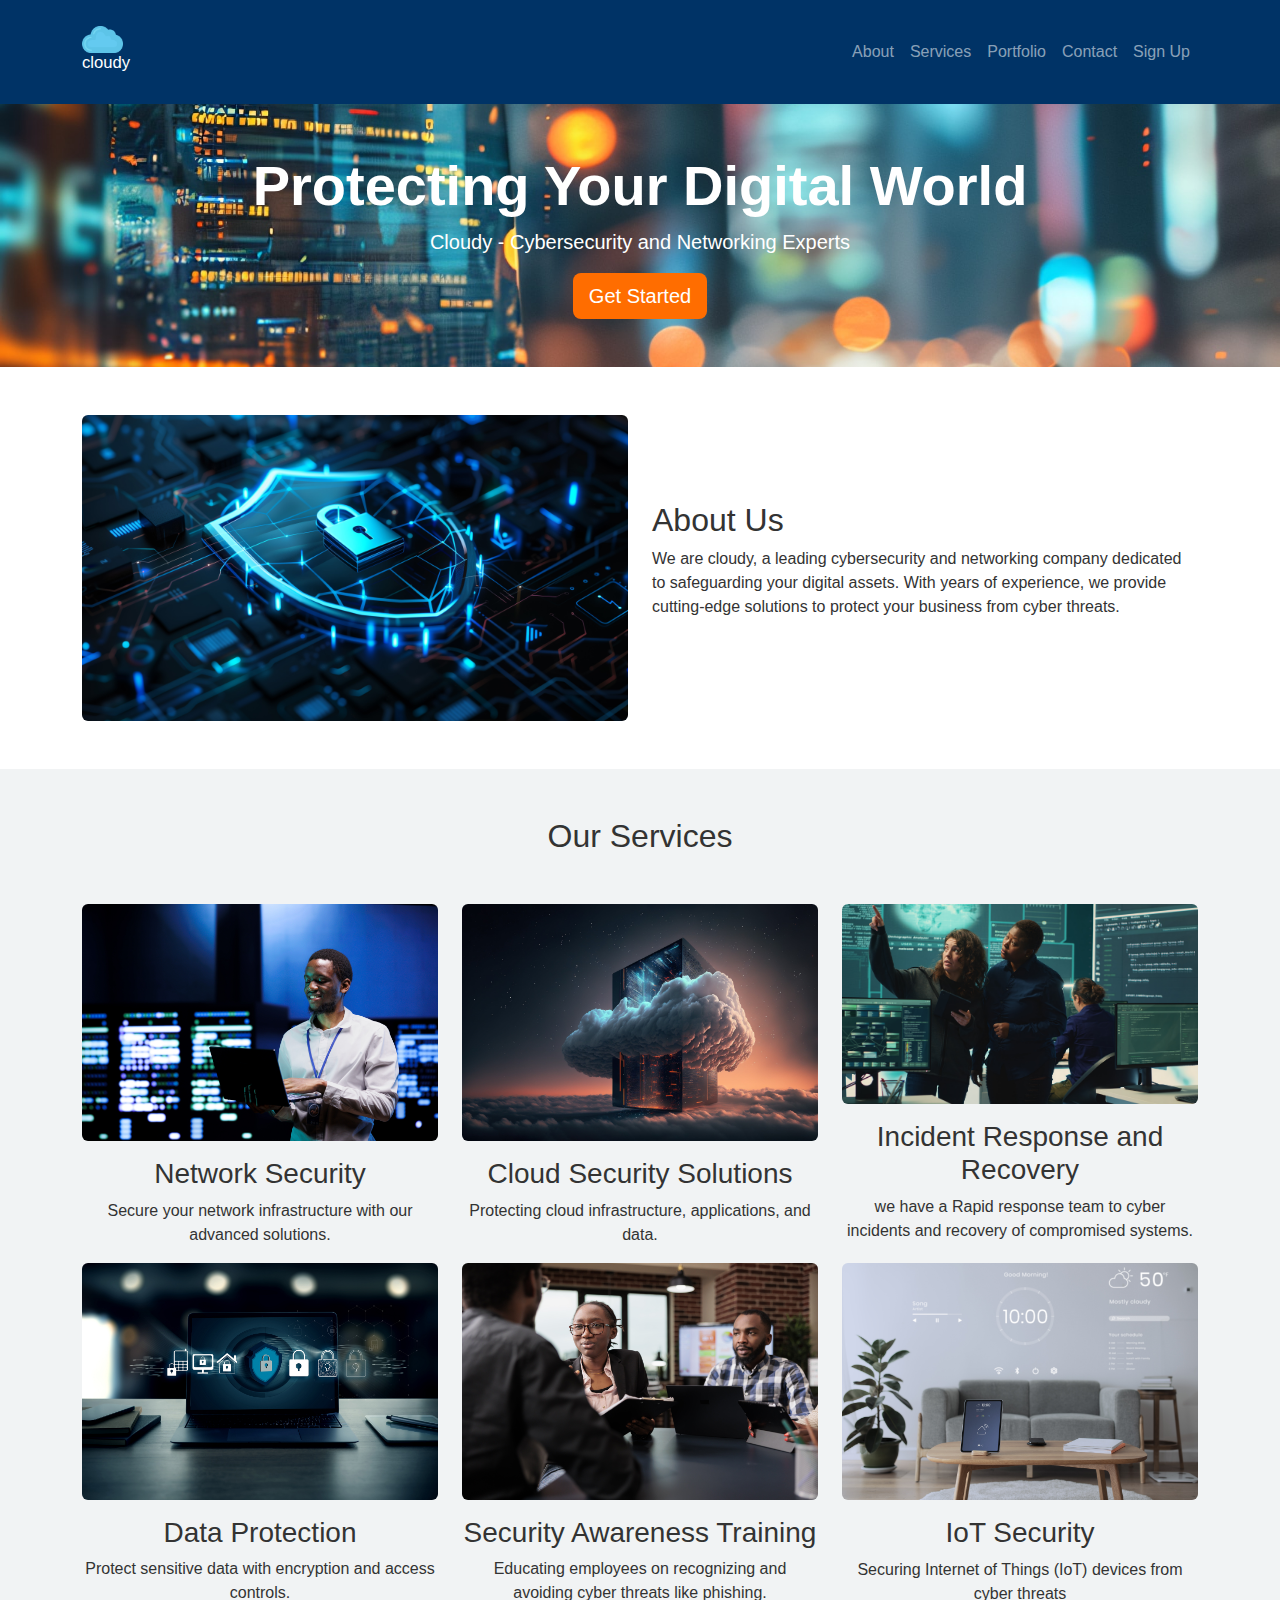
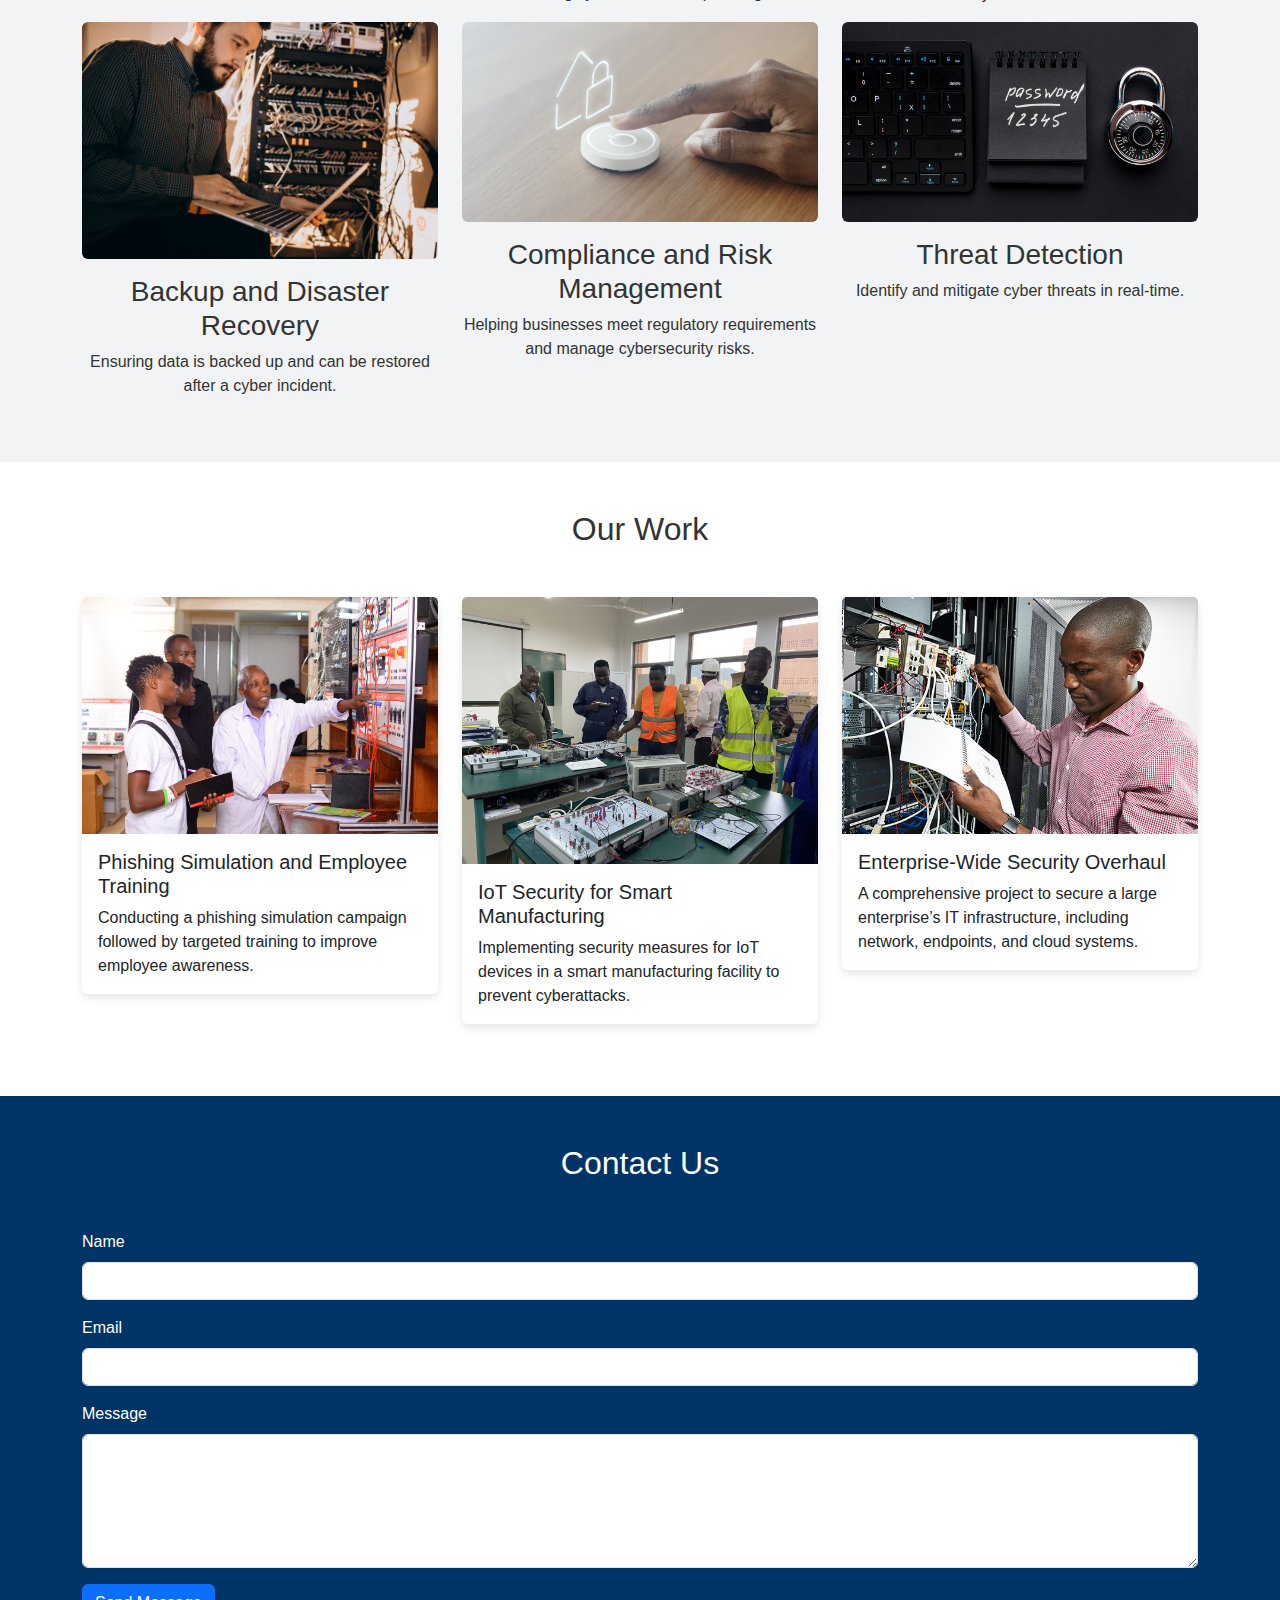
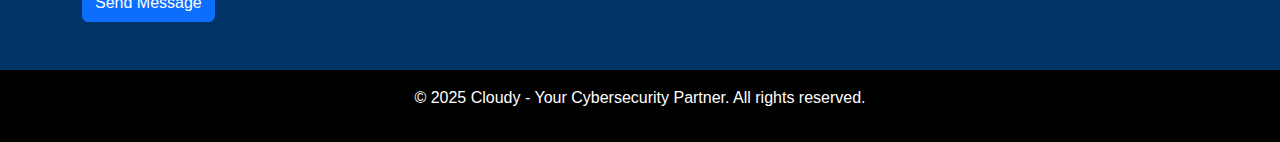
<file: index.html>
<!DOCTYPE html>
<html lang="en">
<head>
  <meta charset="UTF-8">
  <meta name="viewport" content="width=device-width, initial-scale=1.0">
  <title> ☁️ Cloudy - Your Cybersecurity Partner</title>
  <link href="https://cdn.jsdelivr.net/npm/bootstrap@5.3.0/dist/css/bootstrap.min.css" rel="stylesheet">
  <link rel="stylesheet" href="style.css">
</head>
<body>
  <!-- Header -->
  <header class="bg-dark text-white py-3">
    <div class="container">
      <nav class="navbar navbar-expand-lg navbar-dark" id="mainNavbar"  style="height: 8vh;">
        <a class="navbar-brand" href="#">
          <img src="image/logo7.png" alt="CyberSecure Logo" height="40" style="height: 3vh;">
          <h4 style="font-size: smaller;">cloudy </h4>
        </a>
        <button class="navbar-toggler" type="button" data-bs-toggle="collapse" data-bs-target="#navbarNav">
          <span class="navbar-toggler-icon"></span>
        </button>
        <div class="collapse navbar-collapse" id="navbarNav">
          <ul class="navbar-nav ms-auto">
            <li class="nav-item"><a class="nav-link" href="#about">About</a></li>
            <li class="nav-item"><a class="nav-link" href="#services">Services</a></li>
            <li class="nav-item"><a class="nav-link" href="#portfolio">Portfolio</a></li>
            <li class="nav-item"><a class="nav-link" href="#contact">Contact</a></li>
            <li class="nav-item"><a class="nav-link" href="signup.html">Sign Up</a></li>
          </ul>
        </div>
      </nav>
    </div>
  </header>

  <!-- Hero Section -->
  <section id="hero" class="text-center text-white py-5">
    <div class="container">
      <h1 class="display-4">Protecting Your Digital World</h1>
      <p class="lead">Cloudy - Cybersecurity and Networking Experts</p>
      <a href="#contact" class="btn btn-primary btn-lg">Get Started</a>
    </div>
  </section>

  <!-- About Section -->
  <section id="about" class="py-5">
    <div class="container">
      <div class="row align-items-center">
        <div class="col-md-6">
          <img src="image/cyber1.jpg" alt="About Us" class="img-fluid rounded">
        </div>
        <div class="col-md-6">
          <h2>About Us</h2>
          <p>We are cloudy, a leading cybersecurity and networking company dedicated to safeguarding your digital assets. With years of experience, we provide cutting-edge solutions to protect your business from cyber threats.</p>
        </div>
      </div>
    </div>
  </section>

  <!-- Services Section -->
  <section id="services" class="bg-light py-5">
    <div class="container">
      <h2 class="text-center mb-5">Our Services</h2>
      <div class="row">
        <div class="col-md-4 text-center">
          <img src="image/service1.jpg" alt="Network Security" class="img-fluid rounded mb-3">
          <h3>Network Security</h3>
          <p>Secure your network infrastructure with our advanced solutions.</p>
        </div>
        <div class="col-md-4 text-center">
          <img src="image/service-a.jpg" alt="Data Protection" class="img-fluid rounded mb-3">
          <h3>Cloud Security Solutions</h3>
          <p>Protecting cloud infrastructure, applications, and data.</p>
        </div>
        <div class="col-md-4 text-center">
            <img src="image/service-b.jpg" alt="Data Protection" class="img-fluid rounded mb-3">
            <h3>Incident Response and Recovery</h3>
            <p> we have a Rapid response team to cyber incidents and recovery of compromised systems.</p>
          </div>
          <div class="col-md-4 text-center">
            <img src="image/img-3.jpg" alt="Data Protection" class="img-fluid rounded mb-3">
            <h3>Data Protection</h3>
            <p>Protect sensitive data with encryption and access controls.</p>
          </div>
          <div class="col-md-4 text-center">
            <img src="image/service-c.jpg" alt="Data Protection" class="img-fluid rounded mb-3">
            <h3>Security Awareness Training</h3>
            <p>Educating employees on recognizing and avoiding cyber threats like phishing.</p>
          </div>
          <div class="col-md-4 text-center">
            <img src="image/iot2.jpg" alt="Data Protection" class="img-fluid rounded mb-3">
            <h3>IoT Security</h3>
            <p>Securing Internet of Things (IoT) devices from cyber threats</p>
          </div>
          <div class="col-md-4 text-center">
            <img src="image/recovery.jpg" alt="Data Protection" class="img-fluid rounded mb-3">
            <h3>Backup and Disaster Recovery</h3>
            <p>Ensuring data is backed up and can be restored after a cyber incident.</p>
          </div>
          <div class="col-md-4 text-center">
            <img src="image/iot 1.jpg" alt="Data Protection" class="img-fluid rounded mb-3">
            <h3>Compliance and Risk Management</h3>
            <p>Helping businesses meet regulatory requirements and manage cybersecurity risks.</p>
          </div>
        <div class="col-md-4 text-center">
          <img src="image/bob.jpg" alt="Threat Detection" class="img-fluid rounded mb-3">
          <h3>Threat Detection</h3>
          <p>Identify and mitigate cyber threats in real-time.</p>
        </div>
      </div>
    </div>
  </section>

  <!-- Portfolio Section -->
  <section id="portfolio" class="py-5">
    <div class="container">
      <h2 class="text-center mb-5">Our Work</h2>
      <div class="row">
        <div class="col-md-4 mb-4">
          <div class="card">
            <img src="image/project0.jpg" alt="Project 1" class="card-img-top">
            <div class="card-body">
              <h5 class="card-title"> Phishing Simulation and Employee Training</h5>
              <p class="card-text">Conducting a phishing simulation campaign followed by targeted training to improve employee awareness.</p>
            </div>
          </div>
        </div>
        <div class="col-md-4 mb-4">
          <div class="card">
            <img src="image/project1.jpg" alt="Project 2" class="card-img-top">
            <div class="card-body">
              <h5 class="card-title">IoT Security for Smart Manufacturing</h5>
              <p class="card-text">Implementing security measures for IoT devices in a smart manufacturing facility to prevent cyberattacks.</p>
            </div>
          </div>
        </div>
        <div class="col-md-4 mb-4">
          <div class="card">
            <img src="image/projrct 2.jpg" alt="Project 3" class="card-img-top">
            <div class="card-body">
              <h5 class="card-title">Enterprise-Wide Security Overhaul</h5>
              <p class="card-text">A comprehensive project to secure a large enterprise’s IT infrastructure, including network, endpoints, and cloud systems.</p>
            </div>
          </div>
        </div>
      </div>
    </div>
  </section>

  <!-- Contact Section -->
  <section id="contact" class="bg-dark text-white py-5">
    <div class="container">
      <h2 class="text-center mb-5">Contact Us</h2>
      <form>
        <div class="mb-3">
          <label for="name" class="form-label">Name</label>
          <input type="text" class="form-control" id="name" required>
        </div>
        <div class="mb-3">
          <label for="email" class="form-label">Email</label>
          <input type="email" class="form-control" id="email" required>
        </div>
        <div class="mb-3">
          <label for="message" class="form-label">Message</label>
          <textarea class="form-control" id="message" rows="5" required></textarea>
        </div>
        <button type="submit" class="btn btn-primary">Send Message</button>
      </form>
    </div>
  </section>

  <!-- Footer -->
  <footer class="bg-black text-white text-center py-3">
    <div class="container">
      <p>&copy; 2025 Cloudy - Your Cybersecurity Partner. All rights reserved.</p>
    </div>
  </footer>
  
  <script
    src="https://app.wonderchat.io/scripts/wonderchat.js"
    data-name="wonderchat"
    data-address="app.wonderchat.io"
    data-id="cm92nc2ef0k3fofcdtlb1m0xs"
    data-widget-size="normal"
    data-widget-button-size="normal"
  
    defer
  ></script>

  <!-- Bootstrap JS -->
  <script src="https://cdn.jsdelivr.net/npm/bootstrap@5.3.0/dist/js/bootstrap.bundle.min.js"></script>
  <!-- Custom JS -->
  <script src="script.js"></script>
</body>
</html>
</file>
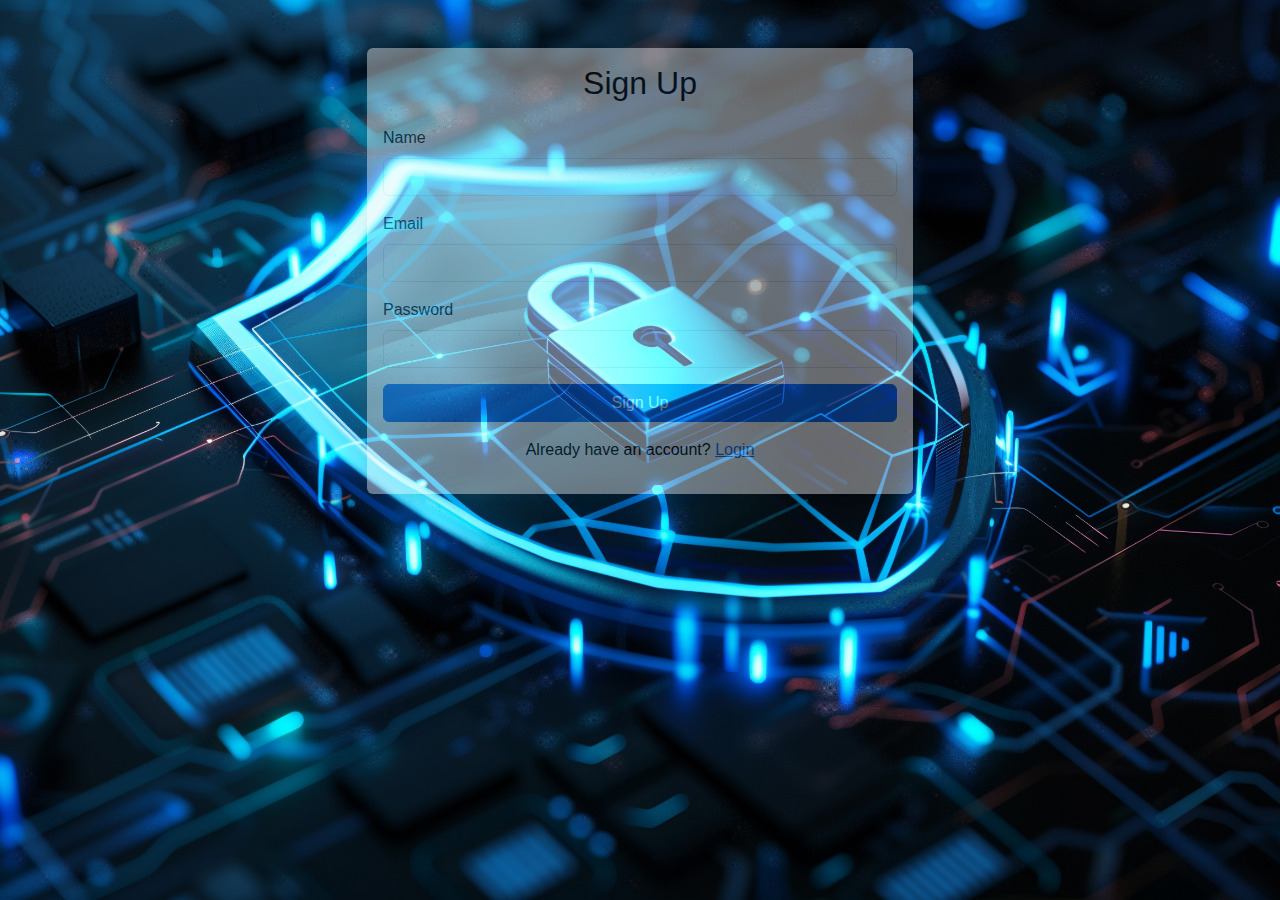
<file: signup.html>
<!DOCTYPE html>
<html lang="en">
<head>
  <meta charset="UTF-8">
  <meta name="viewport" content="width=device-width, initial-scale=1.0">
  <title>Sign Up - Cloudy </title>
  <link href="https://cdn.jsdelivr.net/npm/bootstrap@5.3.0/dist/css/bootstrap.min.css" rel="stylesheet">
  <link rel="stylesheet" href="style.css">
</head>
<body style="background-image: url(image/cyber1.jpg); background-size: cover; background-position: center; background-repeat: no-repeat; height: 100vh; margin: 0;">
 
  <div class="container">
    <div class="row justify-content-center">
      <div class="col-md-6">
        <div class="card my-5" style="opacity: 0.4;">
          <div class="card-body" style="color:#000000;">
            <!-- Sign Up Form -->
            <div id="signup-form">
              <h2 class="text-center mb-4">Sign Up</h2>
              <form>
                <div class="mb-3" style="color: #000000;">
                  <label for="signup-name" class="form-label">Name</label>
                  <input type="text" class="form-control" id="signup-name" required>
                </div>
                <div class="mb-3" style="color: #000000;">
                  <label for="signup-email" class="form-label">Email</label>
                  <input type="email" class="form-control" id="signup-email" required>
                </div>
                <div class="mb-3" style="color: #000000;">
                  <label for="signup-password" class="form-label">Password</label>
                  <input type="password" class="form-control" id="signup-password" required>
                </div>
                <button type="submit" class="btn btn-primary w-100">Sign Up</button>
              </form>
              <p class="text-center mt-3">
                Already have an account? <a href="#" id="login-link">Login</a>
              </p>
            </div>

            <!-- Login Form -->
            <div id="login-form" class="d-none">
              <h2 class="text-center mb-4">Login</h2>
              <form>
                <div class="mb-3">
                  <label for="login-email" class="form-label">Email</label>
                  <input type="email" class="form-control" id="login-email" required>
                </div>
                <div class="mb-3">
                  <label for="login-password" class="form-label">Password</label>
                  <input type="password" class="form-control" id="login-password" required>
                </div>
                <button type="submit" class="btn btn-primary w-100">Login</button>
              </form>
              <p class="text-center mt-3">
                Don't have an account? <a href="#" id="signup-link">Sign Up</a>
              </p>
            </div>
          </div>
        </div>
      </div>
    </div>
  </div>

  <!-- Bootstrap JS -->
  <script src="https://cdn.jsdelivr.net/npm/bootstrap@5.3.0/dist/js/bootstrap.bundle.min.js"></script>
  <!-- Custom JS -->
  <script src="script.js"></script>
</body>
</html>
</file>
<file: style.css>
/* Custom Styles */
body {
    font-family: 'Roboto', sans-serif;
    color: #333;  
  }
  
  #hero {
    background: url('image/back1.jpg') no-repeat center center/cover;
    padding: 150px 0;
  }
  
  #hero h1 {
    font-size: 3.5rem;
    font-weight: bold;
  }
  
  #hero .btn {
    background: #FF6D00;
    border: none;
  }
  
  #about, #services, #portfolio, #contact {
    padding: 80px 0;
  }
  
  .bg-light {
    background: #F1F3F4 !important;
  }
  
  .bg-dark {
    background: #003366 !important;
  }
  
  footer {
    background: #121212 !important;
  }
  
  /* Sign Up/Login Page */
  .card {
    border: none;
    box-shadow: 0 4px 8px rgba(0, 0, 0, 0.1);
  }
  
  #login-form, #signup-form {
    transition: transform 0.6s ease-in-out;
  }
  
  .d-none {
    display: none;
  }
</file>
